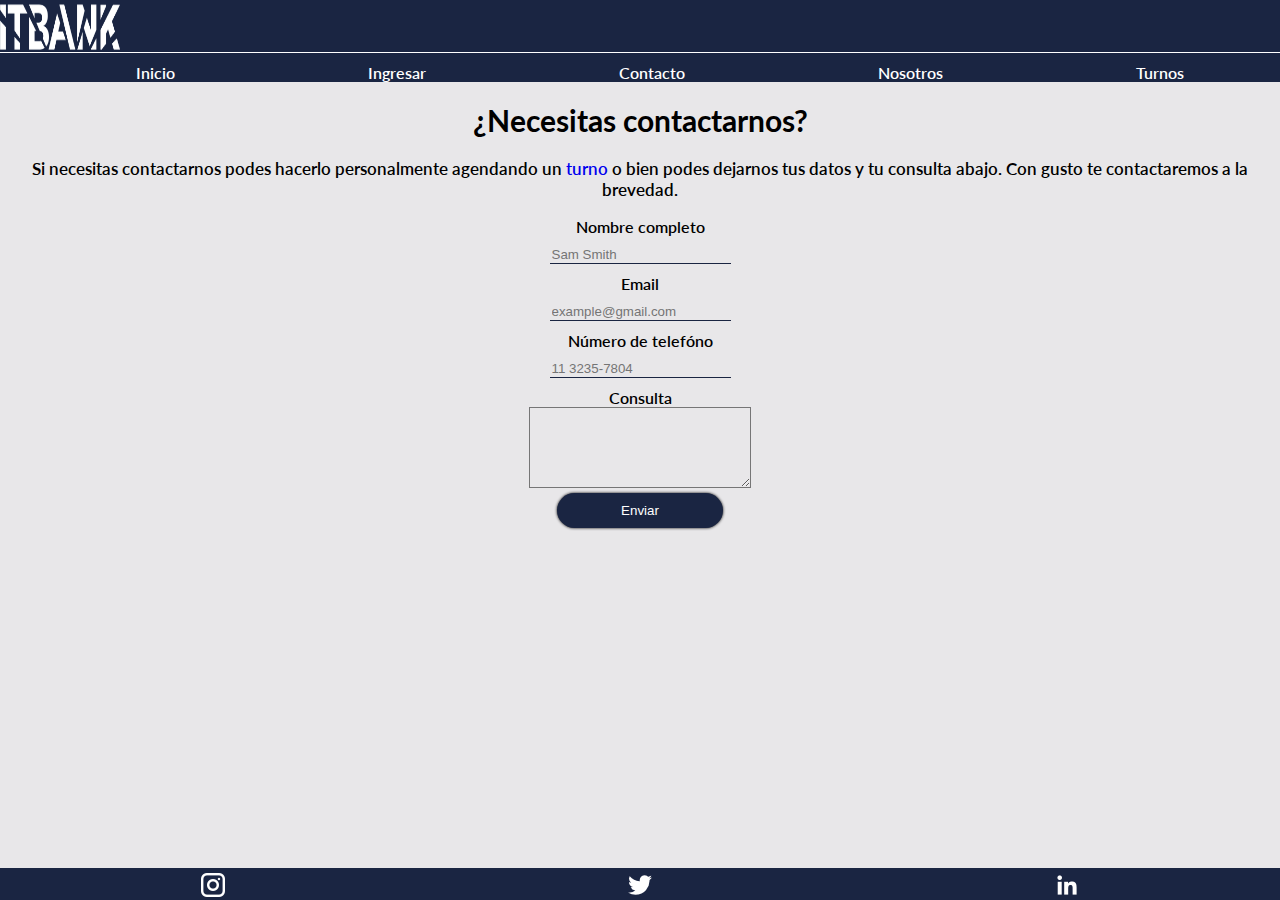
<file: Maquetando con bootstrap/secciones/contacto.html>
<!DOCTYPE html>
<html lang="en">
<head>
    <meta charset="UTF-8">
    <meta http-equiv="X-UA-Compatible" content="IE=edge">
    <meta name="viewport" content="width=device-width, initial-scale=1.0">
    <link href="https://cdn.jsdelivr.net/npm/bootstrap@5.1.3/dist/css/bootstrap.min.css" rel="stylesheet" integrity="sha384-1BmE4kWBq78iYhFldvKuhfTAU6auU8tT94WrHftjDbrCEXSU1oBoqyl2QvZ6jIW3" crossorigin="anonymous">
    <link rel="stylesheet" href="../estilos/contacto.css">
    <link rel="icon" type="image/icon" href="../img/favicon-32x32.png">
    <title>ITBANK</title>
</head>
<body>

    <header>
        <nav class="navbar navbar-light logo">
            <div class="container">
              <a class="navbar-brand mx-auto d-block" href="#">
                <img src="../img/logo itbank blanco.png" alt="" width="120" height="84">
              </a>
            </div>
          </nav>
            
          <div class="divider"></div>

          <nav class="navbar navbar-expand-lg navbar-light">
            <div class="container-fluid">
              <div class="collapse navbar-collapse d-flex justify-content-center" id="navbarNav">
                <ul class="navbar-nav">
                 <li class="nav-item">
                    <a class="nav-link active" href="../index.html">Inicio</a>
                 </li>
                  <li class="nav-item">
                    <a class="nav-link active" aria-current="page" href="../secciones/ingreso.html">Ingresar</a>
                  </li>
                  <li class="nav-item">
                    <a class="nav-link active" href="../secciones/contacto.html">Contacto</a>
                  </li>
                  <li class="nav-item">
                    <a class="nav-link active" href="../secciones/nosotros.html">Nosotros</a>
                  </li>
                  <li class="nav-item">
                    <a class="nav-link active" href="../secciones/turnos.html">Turnos</a>
                  </li>
                </ul>
              </div>
            </div>
          </nav>
    </header>

    <main>
     <section>
        <h1>¿Necesitas contactarnos?</h1>
        <p>Si necesitas contactarnos podes hacerlo personalmente agendando un <a href="turnos.html">turno</a> o bien podes dejarnos tus datos y tu consulta abajo. Con gusto te contactaremos a la brevedad.</p>
     </section>
     <form action="#">
         <label for="nombre">Nombre completo</label>
         <input class="textos" type="text" name="nombre" placeholder="Sam Smith" required>
         <label for="email">Email</label>
         <input class="textos" type="email" name="email" placeholder="example@gmail.com" required>
         <label for="telefono">Número de telefóno</label>
         <input class="textos" type="tel" name="telefono" placeholder="11 3235-7804" required>
         <label for="consulta">Consulta</label>
         <textarea name="consulta" id="" cols="25" rows="5" required></textarea>
         <input class="submit" type="submit" value="Enviar">
     </form>
    </main>

    <footer>
        <a href="https://www.instagram.com/" target="_blank">
            <img src="../img/instagram.png" alt="Instagram">
        </a>
        <a href="https://twitter.com/?lang=es" target="_blank">
            <img src="../img/twitter.png" alt="Twitter">
        </a>
        <a href="https://www.linkedin.com/login/es" target="_blank">
            <img src="../img/linkedin.png" alt="Linkedin">
        </a>
    </footer>


</body>
</html>
</file>
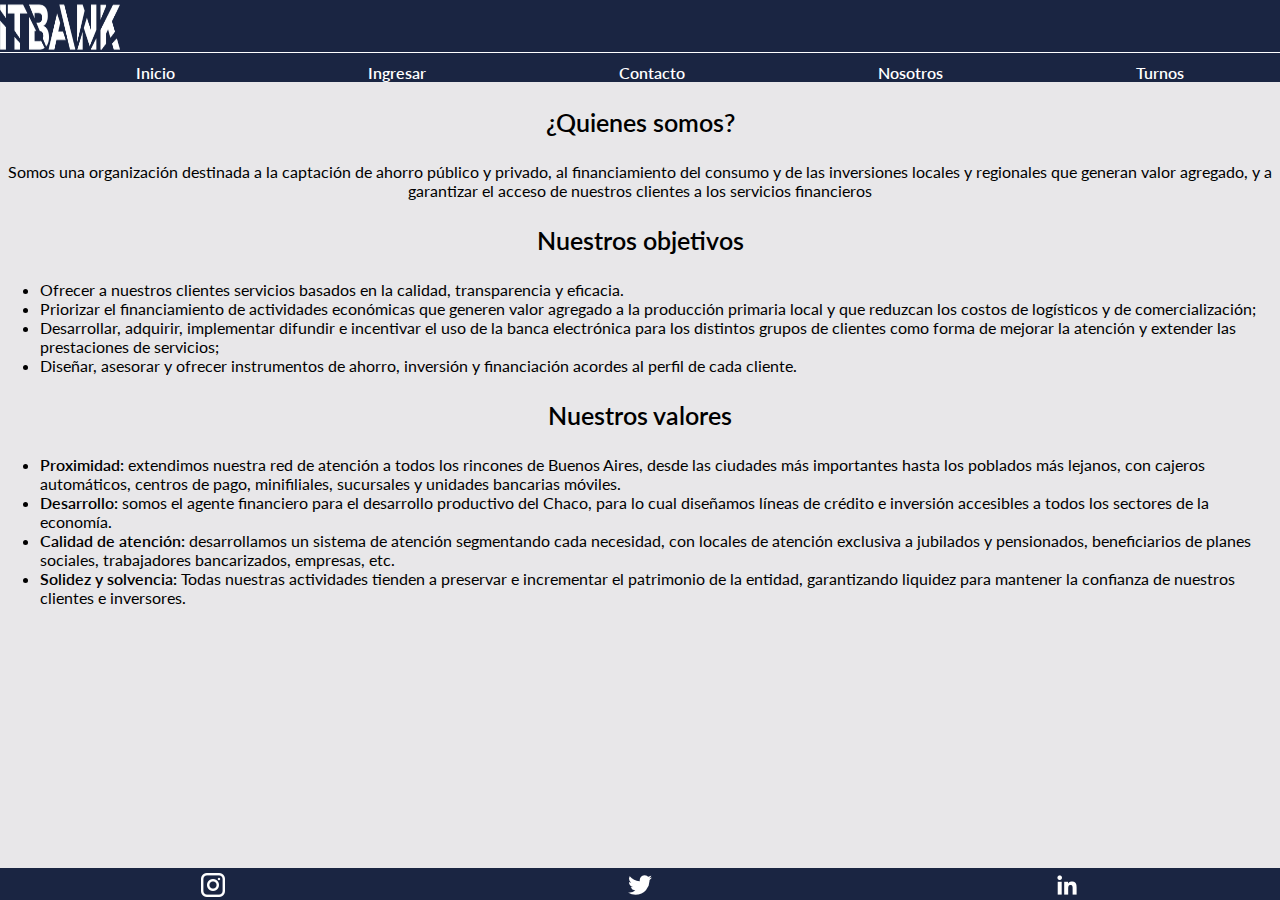
<file: Maquetando con bootstrap/secciones/nosotros.html>
<!DOCTYPE html>
<html lang="en">
<head>
    <meta charset="UTF-8">
    <meta http-equiv="X-UA-Compatible" content="IE=edge">
    <meta name="viewport" content="width=device-width, initial-scale=1.0">
    <link href="https://cdn.jsdelivr.net/npm/bootstrap@5.1.3/dist/css/bootstrap.min.css" rel="stylesheet" integrity="sha384-1BmE4kWBq78iYhFldvKuhfTAU6auU8tT94WrHftjDbrCEXSU1oBoqyl2QvZ6jIW3" crossorigin="anonymous">
    <link rel="stylesheet" href="../estilos/nosotros.css">
    <link rel="icon" type="image/icon" href="../img/favicon-32x32.png">
    <title>ITBANK</title>
</head>
<body>

    <header>
        <nav class="navbar navbar-light logo">
            <div class="container">
              <a class="navbar-brand mx-auto d-block" href="#">
                <img src="../img/logo itbank blanco.png" alt="" width="120" height="84">
              </a>
            </div>
          </nav>
            
          <div class="divider"></div>

          <nav class="navbar navbar-expand-lg navbar-light">
            <div class="container-fluid">
              <div class="collapse navbar-collapse d-flex justify-content-center" id="navbarNav">
                <ul class="navbar-nav">
                 <li class="nav-item">
                    <a class="nav-link active" href="../index.html">Inicio</a>
                 </li>
                  <li class="nav-item">
                    <a class="nav-link active" aria-current="page" href="../secciones/ingreso.html">Ingresar</a>
                  </li>
                  <li class="nav-item">
                    <a class="nav-link active" href="../secciones/contacto.html">Contacto</a>
                  </li>
                  <li class="nav-item">
                    <a class="nav-link active" href="../secciones/nosotros.html">Nosotros</a>
                  </li>
                  <li class="nav-item">
                    <a class="nav-link active" href="../secciones/turnos.html">Turnos</a>
                  </li>
                </ul>
              </div>
            </div>
          </nav>
    </header>

    <main>
     <section>
        <p class="subtitulo">¿Quienes somos?</p>
        <p>Somos una organización destinada a la captación de ahorro público y privado, al financiamiento del consumo y de las inversiones locales y regionales que generan valor agregado, y a garantizar el acceso de nuestros clientes a los servicios financieros</p>
        <p class="subtitulo">Nuestros objetivos</p>
        <ul>
            <li>Ofrecer a nuestros clientes servicios basados en la calidad, transparencia y eficacia.</li>
            <li>Priorizar el financiamiento de actividades económicas que generen valor agregado a la producción primaria local y que reduzcan los costos de logísticos y de comercialización;</li>
            <li>Desarrollar, adquirir, implementar difundir e incentivar el uso de la banca electrónica para los distintos grupos de clientes como forma de mejorar la atención y extender las prestaciones de servicios;</li>
            <li>Diseñar, asesorar y ofrecer instrumentos de ahorro, inversión y financiación acordes al perfil de cada cliente.</li>
        </ul>
        <p class="subtitulo">Nuestros valores</p>
        <ul>
            <li>
                <span>Proximidad:</span> extendimos nuestra red de atención a todos los rincones de Buenos Aires, desde las ciudades más importantes hasta los poblados más lejanos, con cajeros automáticos, centros de pago, minifiliales, sucursales y unidades bancarias móviles.
            </li>
            <li>
                <span>Desarrollo:</span> somos el agente financiero para el desarrollo productivo del Chaco, para lo cual diseñamos líneas de crédito e inversión accesibles a todos los sectores de la economía.
            </li>
            <li>
                <span>Calidad de atención:</span> desarrollamos un sistema de atención segmentando cada necesidad, con locales de atención exclusiva a jubilados y pensionados, beneficiarios de planes sociales, trabajadores bancarizados, empresas, etc.
            </li>
            <li>
                <span>Solidez y solvencia:</span> Todas nuestras actividades tienden a preservar e incrementar el patrimonio de la entidad, garantizando liquidez para mantener la confianza de nuestros clientes e inversores.
            </li>
        </ul>
     </section>
    </main>

    <footer>
        <a href="https://www.instagram.com/" target="_blank">
            <img src="../img/instagram.png" alt="Instagram">
        </a>
        <a href="https://twitter.com/?lang=es" target="_blank">
            <img src="../img/twitter.png" alt="Twitter">
        </a>
        <a href="https://www.linkedin.com/login/es" target="_blank">
            <img src="../img/linkedin.png" alt="Linkedin">
        </a>
    </footer>

</body>
</html>
</file>
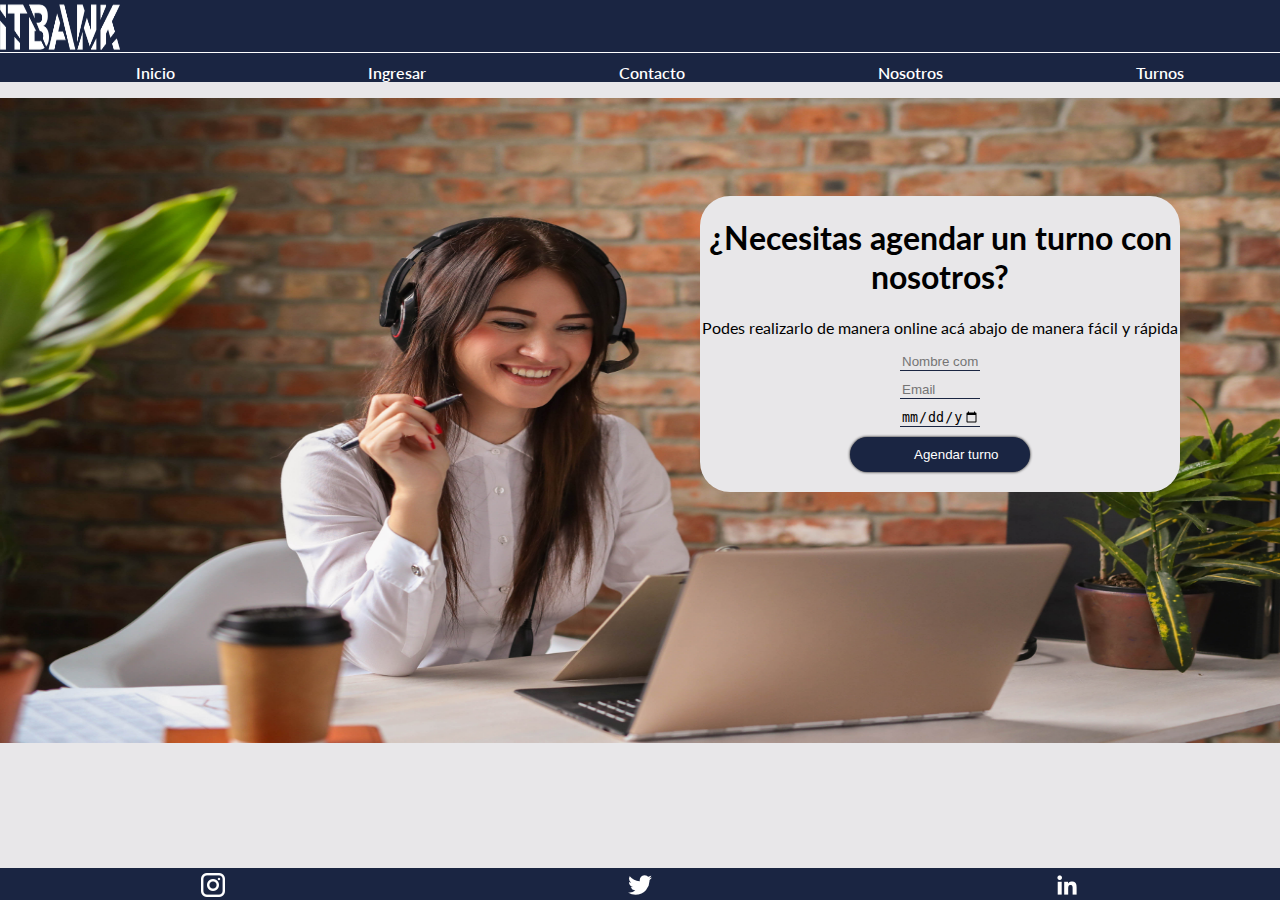
<file: Maquetando con bootstrap/secciones/turnos.html>
<!DOCTYPE html>
<html lang="en">
<head>
    <meta charset="UTF-8">
    <meta http-equiv="X-UA-Compatible" content="IE=edge">
    <meta name="viewport" content="width=device-width, initial-scale=1.0">
    <link href="https://cdn.jsdelivr.net/npm/bootstrap@5.1.3/dist/css/bootstrap.min.css" rel="stylesheet" integrity="sha384-1BmE4kWBq78iYhFldvKuhfTAU6auU8tT94WrHftjDbrCEXSU1oBoqyl2QvZ6jIW3" crossorigin="anonymous">
    <link rel="stylesheet" href="../estilos/turnos.css">
    <link rel="icon" type="image/icon" href="../img/favicon-32x32.png">
    <title>ITBANK</title>
</head>
<body>

    <header>
        <nav class="navbar navbar-light logo">
            <div class="container">
              <a class="navbar-brand mx-auto d-block" href="#">
                <img src="../img/logo itbank blanco.png" alt="" width="120" height="84">
              </a>
            </div>
          </nav>
            
          <div class="divider"></div>

          <nav class="navbar navbar-expand-lg navbar-light">
            <div class="container-fluid">
              <div class="collapse navbar-collapse d-flex justify-content-center" id="navbarNav">
                <ul class="navbar-nav">
                 <li class="nav-item">
                    <a class="nav-link active" href="../index.html">Inicio</a>
                 </li>
                  <li class="nav-item">
                    <a class="nav-link active" aria-current="page" href="../secciones/ingreso.html">Ingresar</a>
                  </li>
                  <li class="nav-item">
                    <a class="nav-link active" href="../secciones/contacto.html">Contacto</a>
                  </li>
                  <li class="nav-item">
                    <a class="nav-link active" href="../secciones/nosotros.html">Nosotros</a>
                  </li>
                  <li class="nav-item">
                    <a class="nav-link active" href="../secciones/turnos.html">Turnos</a>
                  </li>
                </ul>
              </div>
            </div>
          </nav>
    </header>

    <main>
         <img src="../img/portrait-of-woman-customer-service-worker.jpg" alt="">
        <section>
         <h1>¿Necesitas agendar un turno con nosotros?</h1>
        <p>Podes realizarlo de manera online acá abajo de manera fácil y rápida</p>
        <form action="#">
            <input class="textos" type="text" placeholder="Nombre completo">
            <input class="textos" type="email" placeholder="Email">
            <input class="fecha" type="date" min="2022-05-28" max="2022-12-31">
            <input class="enviar" type="submit" value="Agendar turno">
        </form>
     </section>
    </main>

    <footer>
        <a href="https://www.instagram.com/" target="_blank">
            <img src="../img/instagram.png" alt="Instagram">
        </a>
        <a href="https://twitter.com/?lang=es" target="_blank">
            <img src="../img/twitter.png" alt="Twitter">
        </a>
        <a href="https://www.linkedin.com/login/es" target="_blank">
            <img src="../img/linkedin.png" alt="Linkedin">
        </a>
    </footer>

</body>
</html>
</file>
<file: Maquetando con bootstrap/estilos/contacto.css>
@import url('https://fonts.googleapis.com/css2?family=Lato:wght@300&display=swap');

body {
    margin: 0;
    background-color: #E8E7E9;
    font-family: 'lato';
}

header {
    background-color: #1A2542;
}

.logo {
    margin-top: -15px;
    margin-bottom: -30px;
}

.divider {
    margin-top: 10px;
    border-top: 1px solid #ffffff;
}

.collapse.navbar-collapse.d-flex.justify-content-center li a{
    margin-top: -10px;
    color: #FFFFFF;
}

nav ul {
    margin-top: 10px;
    list-style: none;
    display: flex;
    flex-direction: row;
    justify-content: space-around;
}

nav ul li a{
    text-decoration: none;
    color: #FFFFFF;
    font-family: 'lato';
    font-weight: 600;
    transition: 0s color;
    position: relative;
}

nav ul li a::after {
    content: '';
  position: absolute;
  width: 100%;
  transform: scaleX(0);
  height: 2px;
  bottom: 0;
  left: 0;
  background-color: 
  #3c5599;
  transform-origin: bottom right;
  transition: transform 0.25s ease-out;
}

nav ul li a:hover::after {
    transform: scaleX(1);
    transform-origin: bottom left;
}

nav ul li a:hover {
    transition-delay: 0.1s;
    color: #3c5599;
    border-radius: 20px;
}

.contacto {
    color: #3c5599;
}

main h1 {
    text-align: center;
    font-size: 30px;
}

main p {
    font-size: 17px;
    font-weight: 600;
    text-align: center;
}

main a {
    text-decoration: none;
}

main a:hover {
    color: #FFFFFF;
}

main form {
    display: flex;
    flex-direction: column;
}

main label {
    margin-left: auto;
    margin-right: auto;
    margin-bottom: 10px;
    font-weight: 600;
}

.textos {
    margin-left: auto;
    margin-right: auto;
    margin-bottom: 10px;
    border: none;
    background-color: #E8E7E9;
    border-bottom: 1px solid #1A2542;
}

.textos:focus {
    outline: none;
    border-bottom: 1px solid #3e5697;
}

textarea {
    margin-top: -10px;
    margin-left: auto;
    margin-right: auto;
    background-color: #E8E7E9;
    margin-bottom: 15px;
}

.submit {
    border: none;
    background-color: #1A2542;
    border-radius: 20px;
    margin-left: auto;
    margin-right: auto;
    margin-top: -10px;
    margin-bottom: 15px;
    padding: 10px 64px 10px 64px;
    text-decoration: none;
    color: #FFFF;
    box-shadow: 0px 0px 3px black;
    transition: 0s color background-color;
}

.submit:hover {
    cursor: pointer;
    color: #dbd9d9;
    background-color: #1f2d52;
    transition-delay: 0.12s;
}

footer {
    display: flex;
    justify-content: space-around;
    position: fixed;
    left: 0;
    bottom: 0;
    width: 100%;
    background-color: #1A2542;
    padding-top: 5px;
}

footer a img {
    filter: brightness(1) invert(100%);
    transition: 0s filter;
}

footer a img:hover {
    filter: brightness(1) invert(30%);
    transition-delay: 0.1s;
}
</file>
<file: Maquetando con bootstrap/estilos/nosotros.css>
@import url('https://fonts.googleapis.com/css2?family=Lato:wght@300&display=swap');

body {
    margin: 0;
    background-color: #E8E7E9;
    font-family: 'lato';
}

header {
    background-color: #1A2542;
}

.logo {
    margin-top: -15px;
    margin-bottom: -30px;
}

.divider {
    margin-top: 10px;
    border-top: 1px solid #ffffff;
}

.collapse.navbar-collapse.d-flex.justify-content-center li a{
    margin-top: -10px;
    color: #FFFFFF;
}

nav ul {
    margin-top: 10px;
    list-style: none;
    display: flex;
    flex-direction: row;
    justify-content: space-around;
}

nav ul li a{
    text-decoration: none;
    color: #FFFFFF;
    font-family: 'lato';
    font-weight: 600;
    transition: 0s color;
    position: relative;
}

nav ul li a::after {
    content: '';
  position: absolute;
  width: 100%;
  transform: scaleX(0);
  height: 2px;
  bottom: 0;
  left: 0;
  background-color: 
  #3c5599;
  transform-origin: bottom right;
  transition: transform 0.25s ease-out;
}

nav ul li a:hover::after {
    transform: scaleX(1);
    transform-origin: bottom left;
}

nav ul li a:hover {
    transition-delay: 0.1s;
    color: #3c5599;
    border-radius: 20px;
}

.nosotros {
    color: #3c5599;
}

.subtitulo {
    font-weight: 600;
    font-size: 25px;
}

main section p {
    text-align: center;
}

main section span {
    font-weight: 600;
}

footer {
    display: flex;
    justify-content: space-around;
    position: fixed;
    left: 0;
    bottom: 0;
    width: 100%;
    background-color: #1A2542;
    padding-top: 5px;
}


footer a img {
    filter: brightness(1) invert(100%);
    transition: 0s filter;
}

footer a img:hover {
    filter: brightness(1) invert(30%);
    transition-delay: 0.1s;
}
</file>
<file: Maquetando con bootstrap/estilos/turnos.css>
@import url('https://fonts.googleapis.com/css2?family=Lato:wght@300&display=swap');

body {
    margin: 0;
    background-color: #E8E7E9;
    font-family: 'lato';
    overflow: hidden;
}

header {
    background-color: #1A2542;
}
.logo {
    margin-top: -15px;
    margin-bottom: -30px;
}

.divider {
    margin-top: 10px;
    border-top: 1px solid #ffffff;
}

.collapse.navbar-collapse.d-flex.justify-content-center li a{
    margin-top: -10px;
    color: #FFFFFF;
}

nav ul {
    margin-top: 10px;
    list-style: none;
    display: flex;
    flex-direction: row;
    justify-content: space-around;
}

nav ul li a{
    text-decoration: none;
    color: #FFFFFF;
    font-family: 'lato';
    font-weight: 600;
    transition: 0s color;
    position: relative;
}

nav ul li a::after {
    content: '';
  position: absolute;
  width: 100%;
  transform: scaleX(0);
  height: 2px;
  bottom: 0;
  left: 0;
  background-color: 
  #3c5599;
  transform-origin: bottom right;
  transition: transform 0.25s ease-out;
}

nav ul li a:hover::after {
    transform: scaleX(1);
    transform-origin: bottom left;
}

nav ul li a:hover {
    transition-delay: 0.1s;
    color: #3c5599;
    border-radius: 20px;
}

.turnos {
    color: #3c5599;
}

main img {
    width: 100%;
    height: 645px;
}

main section {
    padding-top: 1px;
    background-color: #E8E7E9;
    position: relative;
    margin-right: 100px;
    margin-left: 700px;
    margin-top: -550px;
    border-radius: 30px;
}

main section h1 {
    text-align: center;
}

main section p {
    text-align: center;
}

main section form {
    display: flex;
    flex-direction: column;
}

.textos {
    border: none;
    background-color: #E8E7E9;
    border-bottom: 1px solid #1A2542;
    margin-left: 200px;
    margin-right: 200px;
    margin-bottom: 10px;
}

.textos:focus {
    outline: none;
    border-bottom: 1px solid #3c5599;
}

.fecha {
    border: none;
    background-color: #E8E7E9;
    border-bottom: 1px solid  #1A2542;
    margin-left: 200px;
    margin-right: 200px;
    margin-bottom: 10px;
}

.fecha:focus {
    outline: none;
    border-bottom: 1px solid #3c5599;
}

.enviar {
    border: none;
    background-color: #1A2542;
    border-radius: 20px;
    margin-left: 150px;
    margin-right: 150px;
    margin-bottom: 20px;
    padding: 10px 64px 10px 64px;
    text-decoration: none;
    color: #FFFF;
    box-shadow: 0px 0px 3px black;
    transition: 0s color background-color;
}

.enviar:hover {
    transition-delay: 0.12s;
    cursor: pointer;
    color: #dbd9d9;
    background-color: #1f2d52;
}

footer {
    display: flex;
    justify-content: space-around;
    position: fixed;
    left: 0;
    bottom: 0;
    width: 100%;
    background-color: #1A2542;
    padding-top: 5px;
}

footer a img {
    filter: brightness(1) invert(100%);
    transition: 0s filter;
}

footer a img:hover {
    filter: brightness(1) invert(30%);
    transition-delay: 0.1s;
}
</file>
